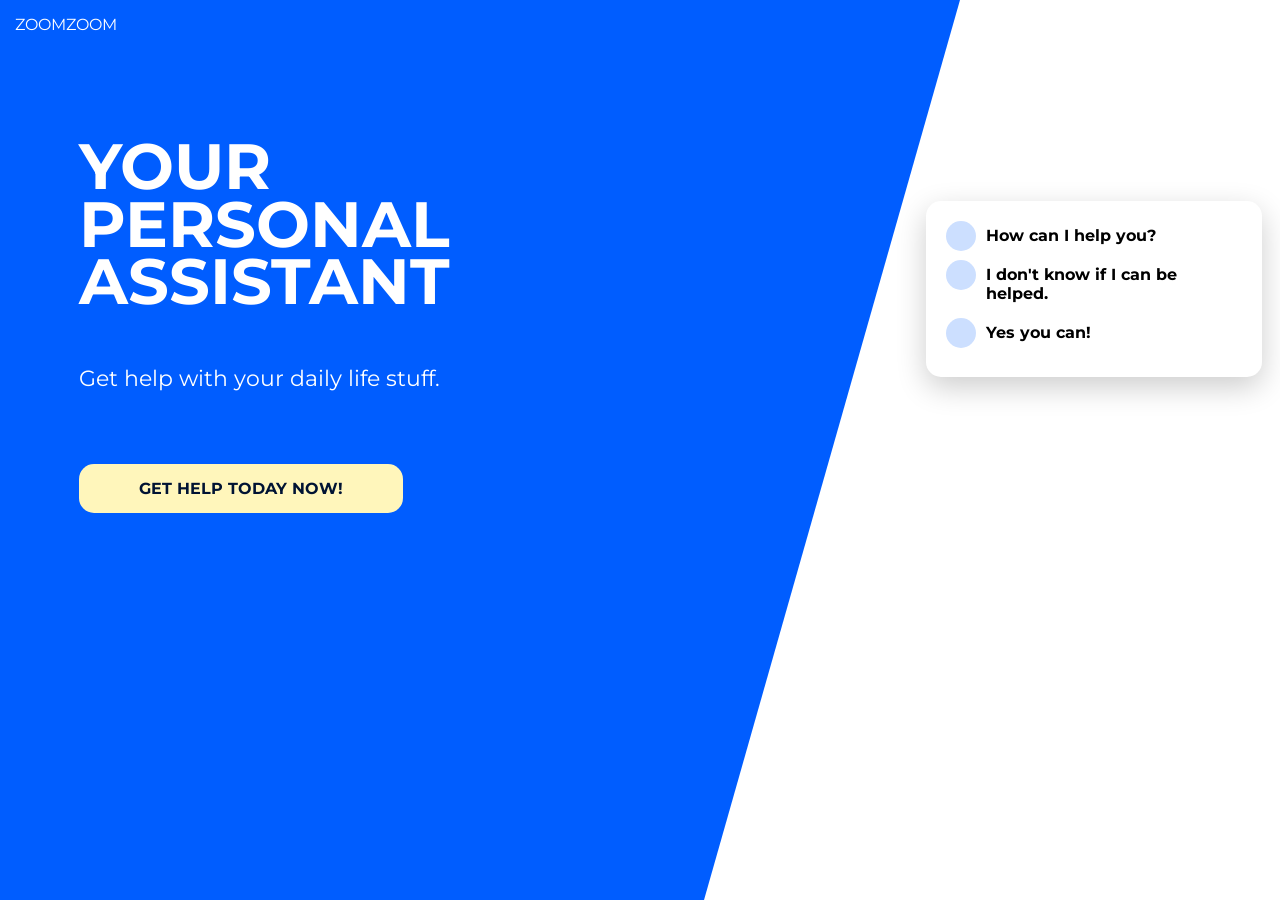
<file: crash-course/index.html>
<!DOCTYPE html>
<html lang="en">
<head>
    <meta charset="UTF-8">
    <meta name="viewport" content="width=device-width, initial-scale=1.0">
    <meta http-equiv="X-UA-Compatible" content="ie=edge">
    <title>Gettin' Sassy</title>
    <link href="https://fonts.googleapis.com/css?family=Montserrat:400,600" rel="stylesheet">
    <link rel="stylesheet" href="css/main.css">
</head>
<body>
    <div id="bg"></div>
    <header>
        <a href="#">ZoomZoom</a>
    </header>
    <main>
        <section id="card">
            <ul>
                <li>
                    <span class="card-avatar"></span>
                    <span class="card-dialog">How can I help you?</span>
                </li>
                <li>
                    <span class="card-avatar"></span>
                    <span class="card-dialog">I don't know if I can be helped.</span>
                </li>
                <li>
                    <span class="card-avatar"></span>
                    <span class="card-dialog">Yes you can!</span>
                </li>
            </ul>
        </section>
        <section id="primary">
            <h1>Your Personal Assistant</h1>
            <p>Get help with your daily life stuff.</p>
            <a href="#">Get help today now!</a>
        </section>
    </main>
</body>
</html>
</file>
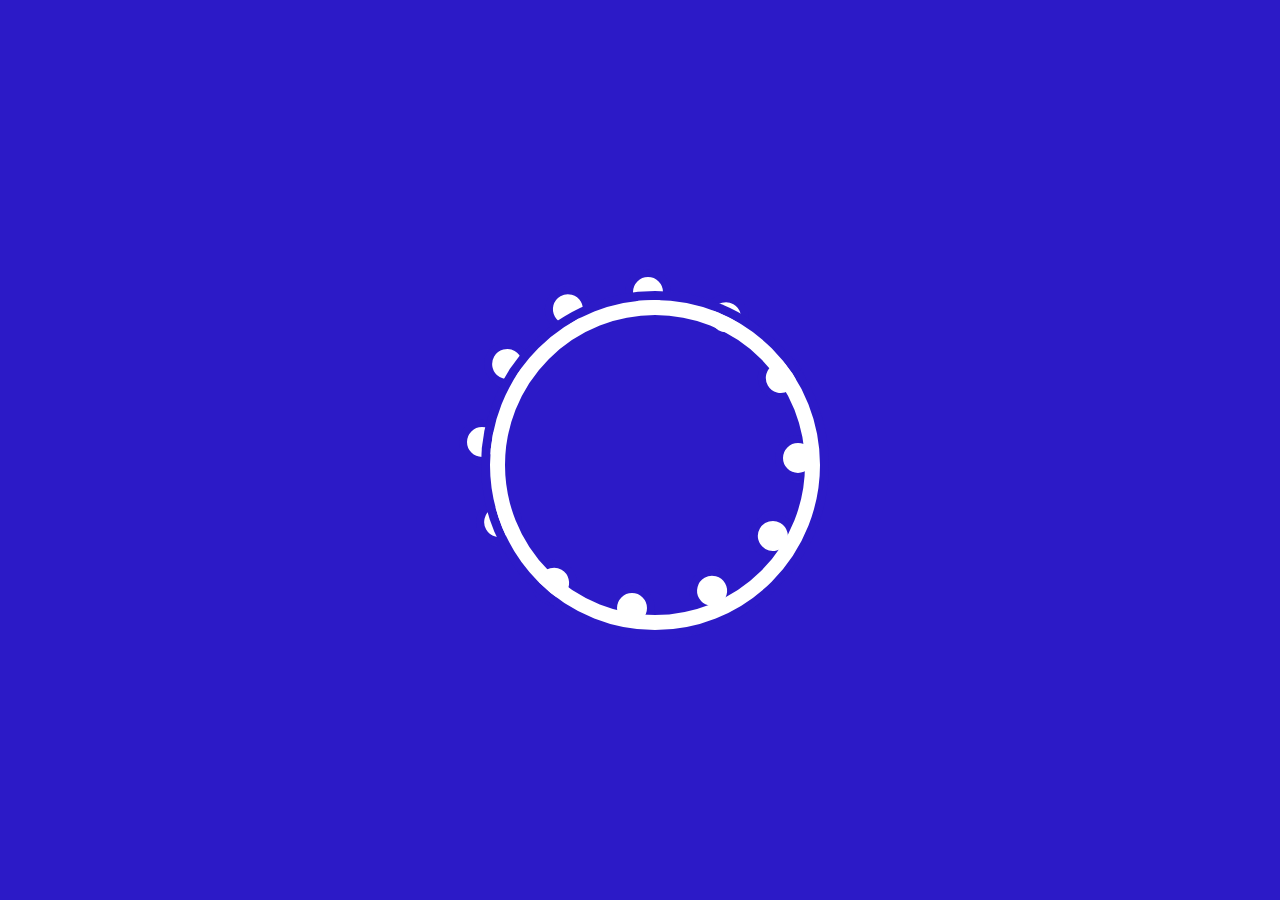
<file: bees/beesandbombs.html>
<!DOCTYPE html>
<html>
<head>
    <meta charset="utf-8">
    <meta http-equiv="X-UA-Compatible" content="IE=edge">
    <title>Page Title</title>
    <meta name="viewport" content="width=device-width, initial-scale=1">
    <link rel="stylesheet" type="text/css" media="screen" href="beesandbomb.css">
</head>
<body>
    <div id="ring"></div>
    <script src="dotgen.js"></script>
</body>
</html>
</file>
<file: crash-course/css/main.css>
body, html {
  height: 100%;
}

body {
  font-family: 'Montserrat',sans-serif;
  margin: 0;
}

body #bg {
  background-color: #005DFF;
  -webkit-clip-path: polygon(100% 0, 100% 82%, 45% 100%, 0 100%, 0 0);
          clip-path: polygon(100% 0, 100% 82%, 45% 100%, 0 100%, 0 0);
  width: 100%;
  height: 100%;
  position: absolute;
  z-index: -1;
}

@media (min-width: 840px) {
  body #bg {
    -webkit-clip-path: polygon(0 0, 75% 0, 55% 100%, 0% 100%);
            clip-path: polygon(0 0, 75% 0, 55% 100%, 0% 100%);
  }
}

body header a {
  color: #fff;
  text-decoration: none;
  padding: 0.9375rem;
  display: block;
  text-transform: uppercase;
}

@media (min-width: 840px) {
  main {
    display: -ms-grid;
    display: grid;
    grid-template: 50% auto;
        grid-template-areas: "primary card";
  }
}

main section#card {
  background-color: #fff;
  padding: 1.25rem;
  margin: 1rem auto;
  border-radius: 0.9375rem;
  -webkit-box-shadow: 0 0.625rem 1.875rem rgba(0, 0, 0, 0.2);
          box-shadow: 0 0.625rem 1.875rem rgba(0, 0, 0, 0.2);
  width: 80%;
}

@media (min-width: 840px) {
  main section#card {
    grid-area: card;
    height: -webkit-fit-content;
    height: -moz-fit-content;
    height: fit-content;
    -ms-flex-item-align: center;
        -ms-grid-row-align: center;
        align-self: center;
    margin: 1rem;
  }
}

main section#card ul {
  list-style-type: none;
  margin: 0;
  padding: 0;
}

main section#card ul li {
  margin-bottom: 0.625rem;
}

main section#card ul li span.card-avatar {
  position: absolute;
  width: 1.875rem;
  height: 1.875rem;
  background-color: #ccdfff;
  border-radius: 50%;
  margin-right: 0.625rem;
}

main section#card ul li span.card-dialog {
  font-weight: bold;
  display: inline-block;
  margin-left: 2.5rem;
  margin-top: 0.3125rem;
  margin-bottom: 0.3125rem;
}

main section#primary {
  color: #fff;
  padding: 0.9375rem;
  text-align: center;
}

@media (min-width: 840px) {
  main section#primary {
    grid-area: primary;
    text-align: left;
    margin: 4rem 0 0 4rem;
  }
}

main section#primary h1 {
  font-size: 3rem;
  margin-top: 0.625rem;
  text-transform: uppercase;
}

@media (min-width: 840px) {
  main section#primary h1 {
    width: 30%;
    font-size: 4rem;
    line-height: 0.9em;
  }
}

main section#primary p {
  font-size: 1.4rem;
}

main section#primary a {
  color: #001333;
  background-color: #FFF6BB;
  padding: 0.9375rem;
  border-radius: 0.9375rem;
  text-decoration: none;
  text-transform: uppercase;
  font-weight: bold;
  display: block;
  text-align: center;
  margin: 3.125rem auto 0;
}

@media (min-width: 840px) {
  main section#primary a {
    display: inline-block;
    padding: 0.9375rem 3.75rem;
  }
}
/*# sourceMappingURL=main.css.map */
</file>
<file: bees/beesandbomb.css>
body {
  background-color: #2c1ac7;
}

div, :after {
  border-radius: 50%;
  position: absolute;
  -webkit-transform-style: preserve-3d;
          transform-style: preserve-3d;
}

#ring {
  left: 50%;
  top: 50%;
}

#ring:after {
  margin: -150px;
  width: 300px;
  height: 300px;
  border: 15px solid #fff;
  -webkit-box-shadow: 0 0 0 9px #2c1ac7;
          box-shadow: 0 0 0 9px #2c1ac7;
  content: '';
}

.dot:nth-child(1) {
  -webkit-transform: rotate(30deg) translate(150px);
          transform: rotate(30deg) translate(150px);
}

.dot:nth-child(1):after {
  -webkit-animation-delay: -0.16667s;
          animation-delay: -0.16667s;
}

.dot:nth-child(2) {
  -webkit-transform: rotate(60deg) translate(150px);
          transform: rotate(60deg) translate(150px);
}

.dot:nth-child(2):after {
  -webkit-animation-delay: -0.33333s;
          animation-delay: -0.33333s;
}

.dot:nth-child(3) {
  -webkit-transform: rotate(90deg) translate(150px);
          transform: rotate(90deg) translate(150px);
}

.dot:nth-child(3):after {
  -webkit-animation-delay: -0.5s;
          animation-delay: -0.5s;
}

.dot:nth-child(4) {
  -webkit-transform: rotate(120deg) translate(150px);
          transform: rotate(120deg) translate(150px);
}

.dot:nth-child(4):after {
  -webkit-animation-delay: -0.66667s;
          animation-delay: -0.66667s;
}

.dot:nth-child(5) {
  -webkit-transform: rotate(150deg) translate(150px);
          transform: rotate(150deg) translate(150px);
}

.dot:nth-child(5):after {
  -webkit-animation-delay: -0.83333s;
          animation-delay: -0.83333s;
}

.dot:nth-child(6) {
  -webkit-transform: rotate(180deg) translate(150px);
          transform: rotate(180deg) translate(150px);
}

.dot:nth-child(6):after {
  -webkit-animation-delay: -1s;
          animation-delay: -1s;
}

.dot:nth-child(7) {
  -webkit-transform: rotate(210deg) translate(150px);
          transform: rotate(210deg) translate(150px);
}

.dot:nth-child(7):after {
  -webkit-animation-delay: -1.16667s;
          animation-delay: -1.16667s;
}

.dot:nth-child(8) {
  -webkit-transform: rotate(240deg) translate(150px);
          transform: rotate(240deg) translate(150px);
}

.dot:nth-child(8):after {
  -webkit-animation-delay: -1.33333s;
          animation-delay: -1.33333s;
}

.dot:nth-child(9) {
  -webkit-transform: rotate(270deg) translate(150px);
          transform: rotate(270deg) translate(150px);
}

.dot:nth-child(9):after {
  -webkit-animation-delay: -1.5s;
          animation-delay: -1.5s;
}

.dot:nth-child(10) {
  -webkit-transform: rotate(300deg) translate(150px);
          transform: rotate(300deg) translate(150px);
}

.dot:nth-child(10):after {
  -webkit-animation-delay: -1.66667s;
          animation-delay: -1.66667s;
}

.dot:nth-child(11) {
  -webkit-transform: rotate(330deg) translate(150px);
          transform: rotate(330deg) translate(150px);
}

.dot:nth-child(11):after {
  -webkit-animation-delay: -1.83333s;
          animation-delay: -1.83333s;
}

.dot:nth-child(12) {
  -webkit-transform: rotate(360deg) translate(150px);
          transform: rotate(360deg) translate(150px);
}

.dot:nth-child(12):after {
  -webkit-animation-delay: -2s;
          animation-delay: -2s;
}

.dot:after {
  width: 30px;
  height: 30px;
  background-color: #fff;
  border: 8px #2c1ac7 solid;
  margin: -15px;
  content: '';
  -webkit-animation: play 2s linear infinite;
          animation: play 2s linear infinite;
}

@-webkit-keyframes play {
  0% {
    -webkit-transform: rotateY(0deg) translate(60px) rotateY(0deg);
            transform: rotateY(0deg) translate(60px) rotateY(0deg);
  }
  100% {
    -webkit-transform: rotateY(360deg) translate(60px) rotateY(-360deg);
            transform: rotateY(360deg) translate(60px) rotateY(-360deg);
  }
}

@keyframes play {
  0% {
    -webkit-transform: rotateY(0deg) translate(60px) rotateY(0deg);
            transform: rotateY(0deg) translate(60px) rotateY(0deg);
  }
  100% {
    -webkit-transform: rotateY(360deg) translate(60px) rotateY(-360deg);
            transform: rotateY(360deg) translate(60px) rotateY(-360deg);
  }
}
/*# sourceMappingURL=beesandbomb.css.map */
</file>
